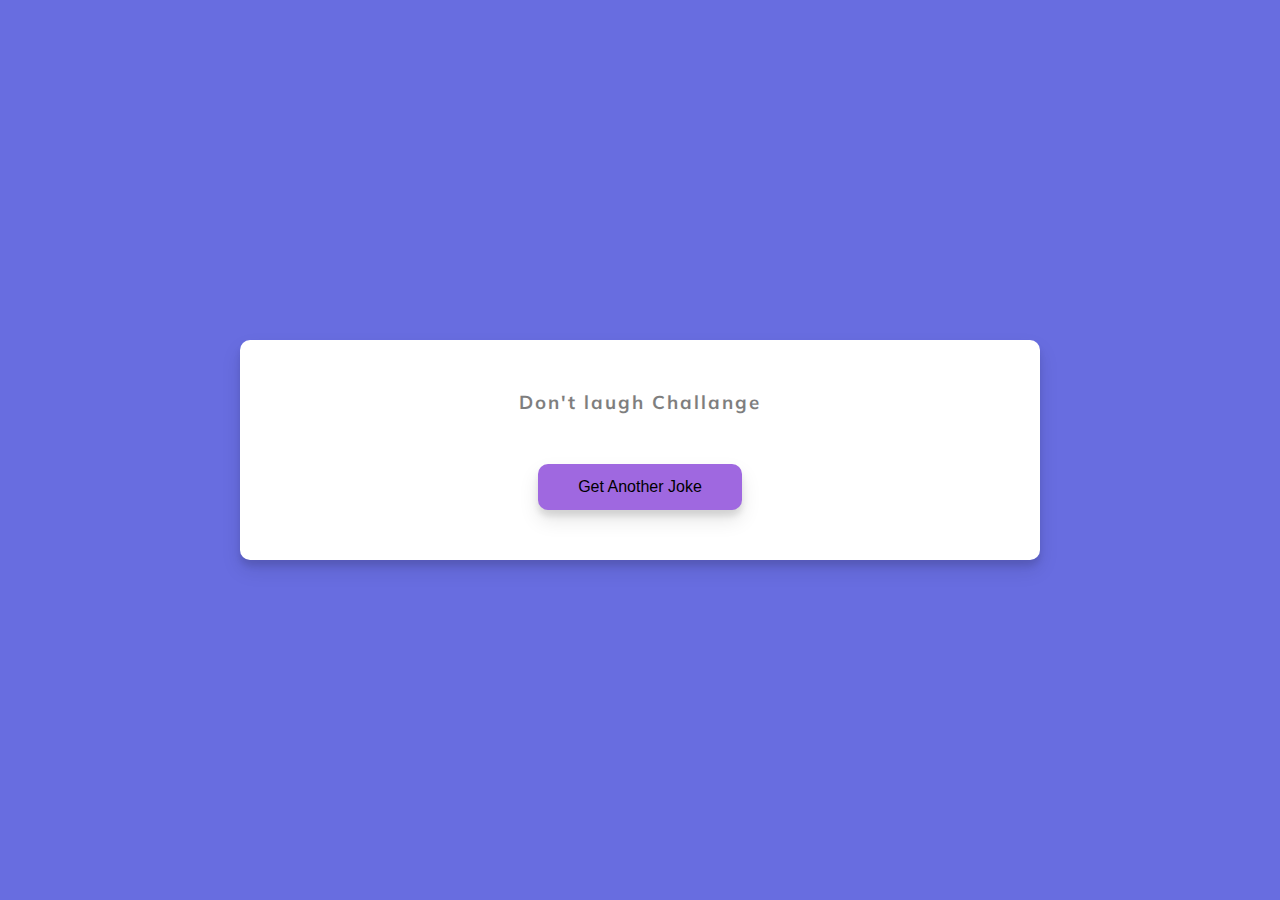
<file: 10_random_joke_generator/index.html>
<!DOCTYPE html>
<html lang="en">
<head>
    <meta charset="UTF-8">
    <meta name="viewport" content="width=device-width, initial-scale=1.0">
    <link rel="stylesheet" href="https://cdnjs.cloudflare.com/ajax/libs/font-awesome/5.15.1/css/all.min.css" integrity="sha512-+4zCK9k+qNFUR5X+cKL9EIR+ZOhtIloNl9GIKS57V1MyNsYpYcUrUeQc9vNfzsWfV28IaLL3i96P9sdNyeRssA==" crossorigin="anonymous" />
    <link rel="stylesheet" href="style.css">
    <title>Random Jokes Generator</title>
</head>
<body>
    <div class="container">
         <h3>Don't laugh Challange</h3>
        <div id="joke" class="joke">

        </div>       
        <button id="jokeBtn" class="btn">
            Get Another Joke
        </button>
    </div>
    <script src="script.js"></script>
</body>
</html>
</file>
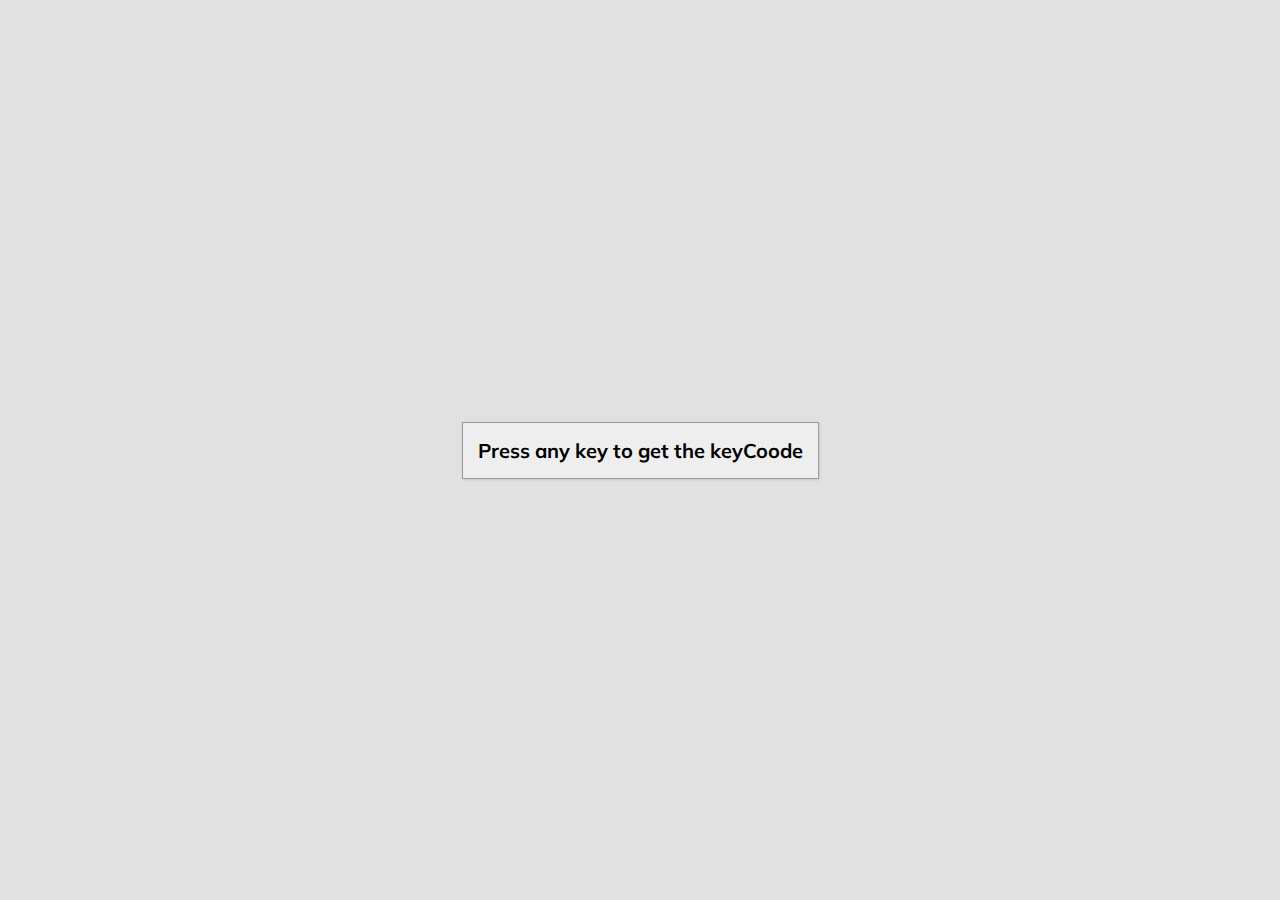
<file: 11_keycodes/index.html>
<!DOCTYPE html>
<html lang="en">
<head>
    <meta charset="UTF-8">
    <meta name="viewport" content="width=device-width, initial-scale=1.0">
    <link rel="stylesheet" href="https://cdnjs.cloudflare.com/ajax/libs/font-awesome/5.15.1/css/all.min.css" integrity="sha512-+4zCK9k+qNFUR5X+cKL9EIR+ZOhtIloNl9GIKS57V1MyNsYpYcUrUeQc9vNfzsWfV28IaLL3i96P9sdNyeRssA==" crossorigin="anonymous" />
    <link rel="stylesheet" href="style.css">
    <title>Event KeyCodes</title>
</head>
<body>
    <div id="insert">
       
        <div class="key">
            Press any key to get the keyCoode
        </div>
    </div>
    <script src="script.js"></script>
</body>
</html>
</file>
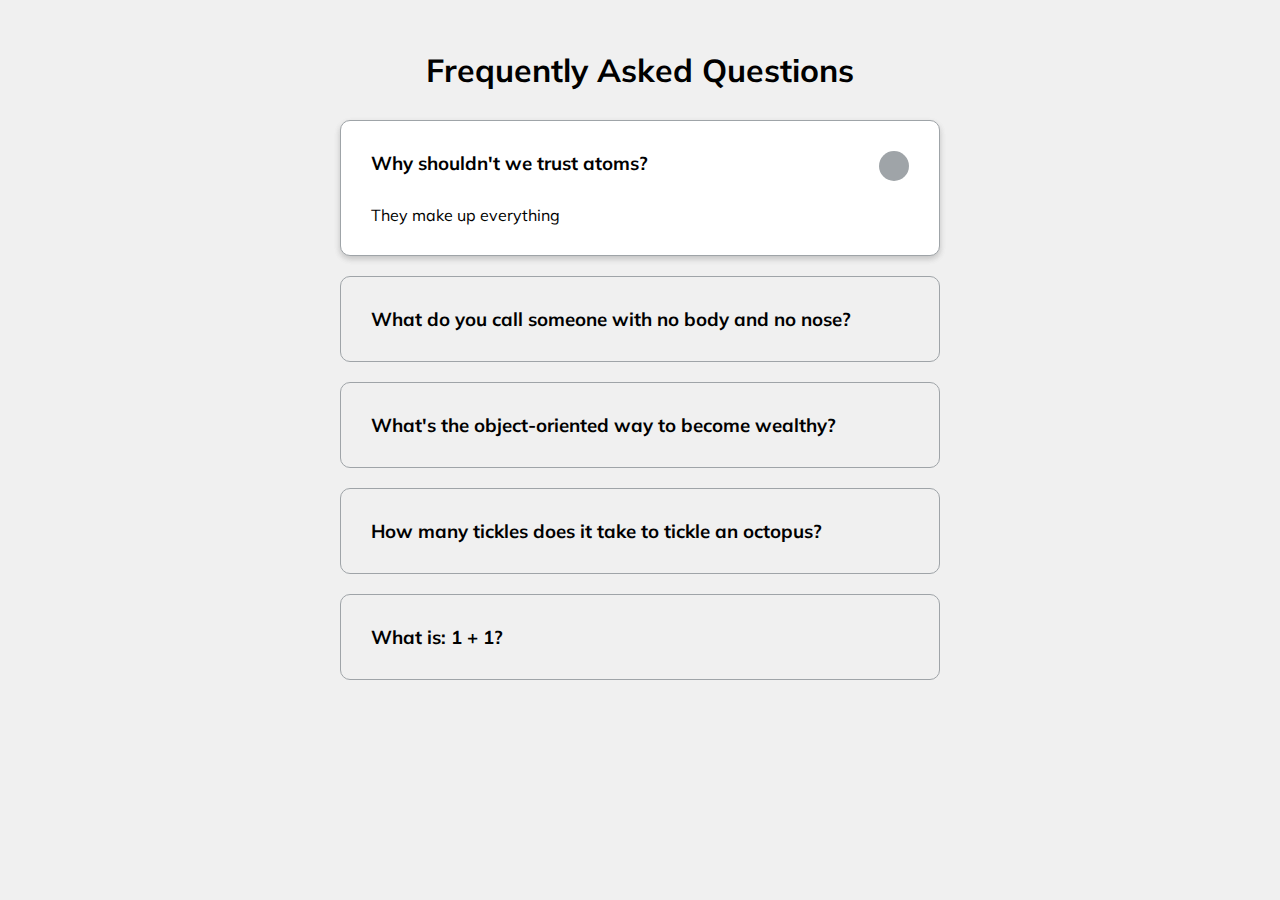
<file: 12_FAQ_collapse/index.html>
<!DOCTYPE html>
<html lang="en">
  <head>
    <meta charset="UTF-8" />
    <meta name="viewport" content="width=device-width, initial-scale=1.0" />
    <link rel="stylesheet" href="https://cdnjs.cloudflare.com/ajax/libs/font-awesome/5.14.0/css/all.min.css" integrity="sha512-1PKOgIY59xJ8Co8+NE6FZ+LOAZKjy+KY8iq0G4B3CyeY6wYHN3yt9PW0XpSriVlkMXe40PTKnXrLnZ9+fkDaog==" crossorigin="anonymous" />
    <link rel="stylesheet" href="style.css" />
    <title>FAQ</title>
  </head>
  <body>
    <h1>Frequently Asked Questions</h1>
    <div class="faq-container">
      <div class="faq active">
        <h3 class="faq-title">
          Why shouldn't we trust atoms?
        </h3>

        <p class="faq-text">
          They make up everything
        </p>

        <button class="faq-toggle">
          <i class="fas fa-chevron-down"></i>
          <i class="fas fa-times"></i>
        </button>
      </div>

      <div class="faq">
        <h3 class="faq-title">
          What do you call someone with no body and no nose?
        </h3>
        <p class="faq-text">
          Nobody knows.
        </p>
        <button class="faq-toggle">
          <i class="fas fa-chevron-down"></i>
          <i class="fas fa-times"></i>
        </button>
      </div>
      
      <div class="faq">
        <h3 class="faq-title">
          What's the object-oriented way to become wealthy?
        </h3>
        <p class="faq-text">
          Inheritance.
        </p>
        <button class="faq-toggle">
          <i class="fas fa-chevron-down"></i>
          <i class="fas fa-times"></i>
        </button>
      </div>
      
      <div class="faq">
        <h3 class="faq-title">
          How many tickles does it take to tickle an octopus?
        </h3>
        <p class="faq-text">
          Ten-tickles!
        </p>
        <button class="faq-toggle">
          <i class="fas fa-chevron-down"></i>
          <i class="fas fa-times"></i>
        </button>
      </div>
      
      <div class="faq">
        <h3 class="faq-title">
          What is: 1 + 1?
        </h3>
        <p class="faq-text">
          Depends on who are you asking.
        </p>
        <button class="faq-toggle">
          <i class="fas fa-chevron-down"></i>
          <i class="fas fa-times"></i>
        </button>
      </div>
    </div>
    <script src="script.js"></script>
  </body>
</html>
</file>
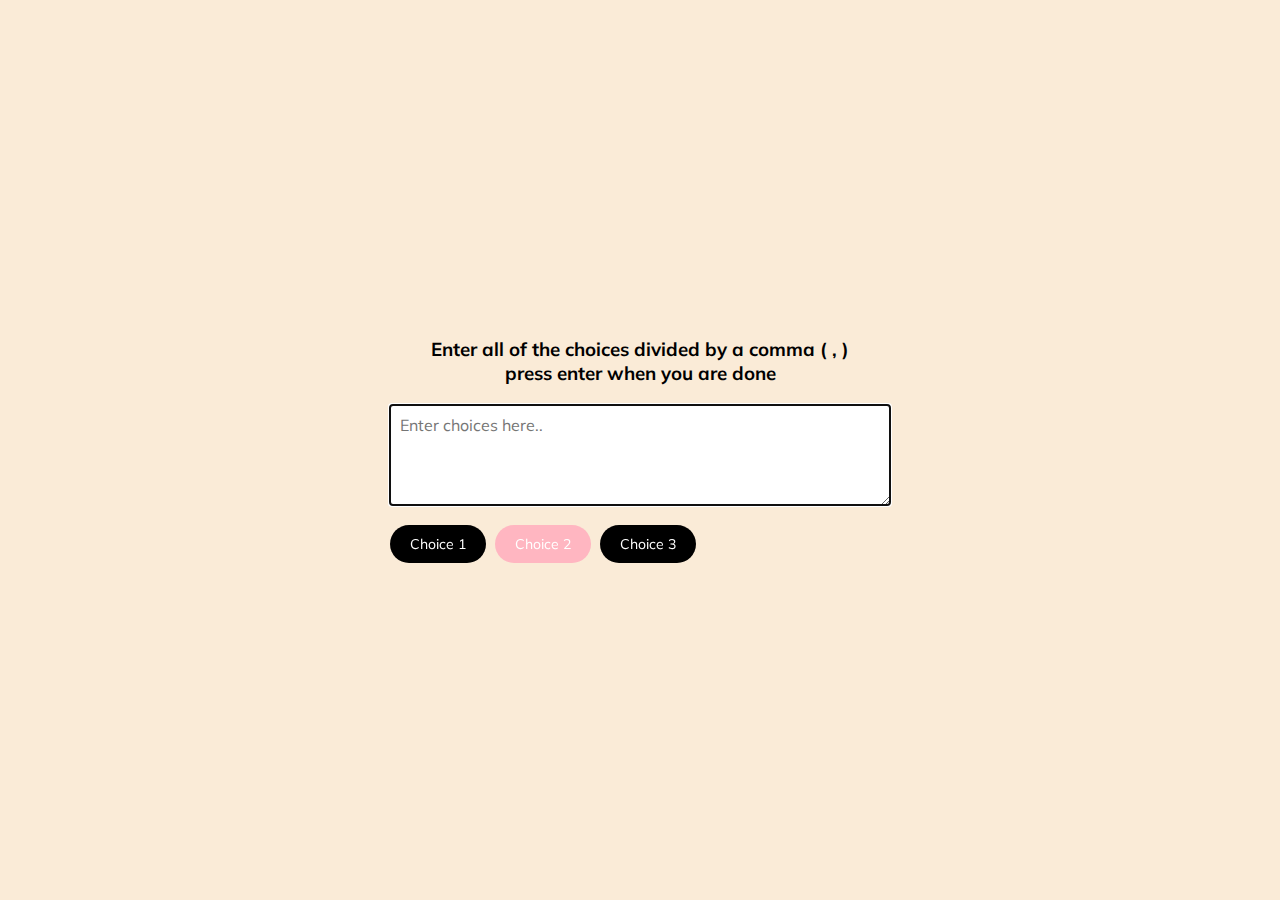
<file: 13_random_choice_picker/index.html>
<!DOCTYPE html>
<html lang="en">
  <head>
    <meta charset="UTF-8" />
    <meta name="viewport" content="width=device-width, initial-scale=1.0" />
    <link
      rel="stylesheet"
      href="https://cdnjs.cloudflare.com/ajax/libs/font-awesome/5.15.1/css/all.min.css"
      integrity="sha512-+4zCK9k+qNFUR5X+cKL9EIR+ZOhtIloNl9GIKS57V1MyNsYpYcUrUeQc9vNfzsWfV28IaLL3i96P9sdNyeRssA=="
      crossorigin="anonymous"
    />
    <link rel="stylesheet" href="style.css" />
    <title>Random Choice Picker</title>
  </head>
  <body>
    <div class="container">
      <h3>
        Enter all of the choices divided by a comma ( , ) <br />
        press enter when you are done
      </h3>
      <textarea id="textarea" placeholder="Enter choices here.."></textarea>

      <div id="tags">
        <span class="tag">Choice 1</span>
        <span class="tag highlight">Choice 2</span>
        <span class="tag">Choice 3</span>
      </div>
    </div>
    <script src="script.js"></script>
  </body>
</html>
</file>
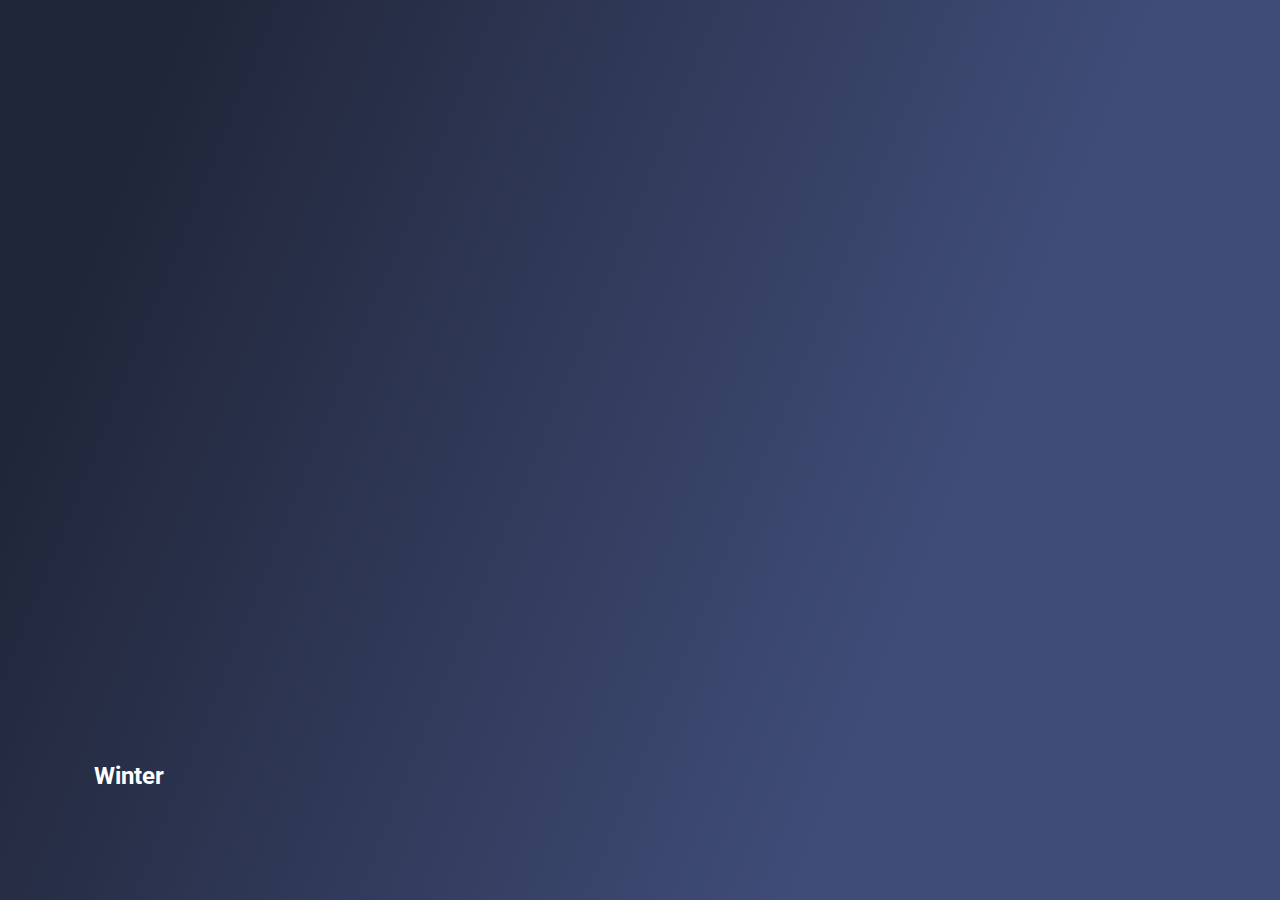
<file: 1_photo_cards/index.html>
<!DOCTYPE html>
<html lang="en">

<head>
  <meta charset="UTF-8" />
  <meta name="viewport" content="width=device-width, initial-scale=1.0" />
  <link rel="stylesheet" href="style.css" />
  <title>Expanding Cards</title>
</head>

<body>

  <div class="container">

    <div class="panel active"
      style="background-image: url('https://unsplash.com/photos/6V9qLAxy3TU/download?force=true&w=640')">

      <h3>Winter</h3>

    </div>
    <div class="panel"
      style="background-image: url('https://unsplash.com/photos/eNWcXCbE5fI/download?force=true&w=640')">

      <h3>Spring</h3>

    </div>

    <div class="panel"
      style="background-image: url('https://unsplash.com/photos/NCP4Gg18VuY/download?force=true&w=640')">

      <h3>Summer</h3>

    </div>

    <div class="panel"
      style="background-image: url('https://images.unsplash.com/photo-1606293222409-85eda35c31fd?ixid=MXwxMjA3fDB8MHxwaG90by1wYWdlfHx8fGVufDB8fHw%3D&ixlib=rb-1.2.1&auto=format&fit=crop&w=750&q=80')">

      <h3>Autumn</h3>

    </div>
    <div class="panel"
      style="background-image: url('https://images.unsplash.com/photo-1550045485-53cab3ec894d?ixid=MXwxMjA3fDB8MHxwaG90by1wYWdlfHx8fGVufDB8fHw%3D&ixlib=rb-1.2.1&auto=format&fit=crop&w=750&q=80')">

      <h3>New Year's Eve</h3>


    </div>

    <script src="script.js"></script>
</body>

</html>
</file>
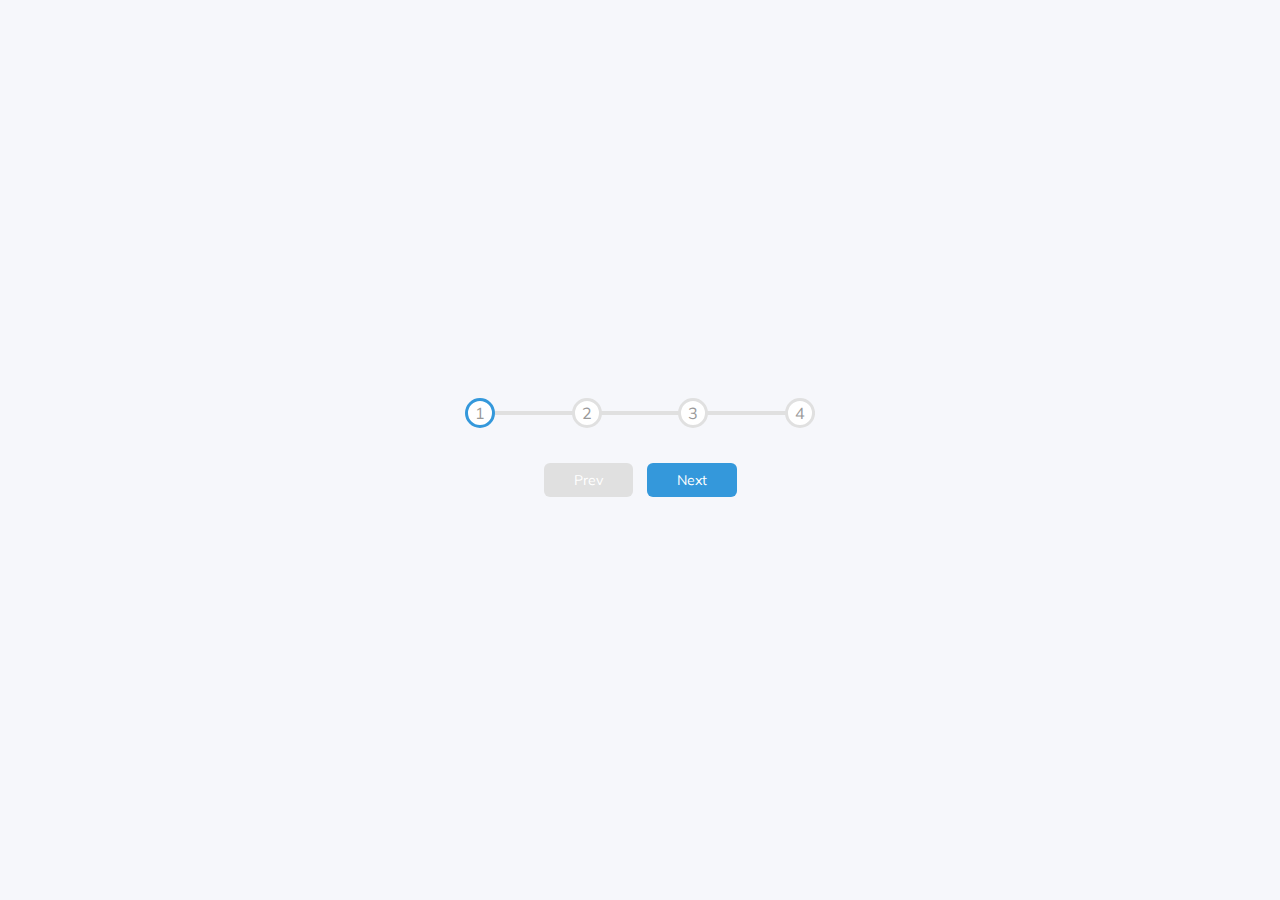
<file: 2_progress_steps/index.html>
<!DOCTYPE html>
<html lang="en">

<head>
    <meta charset="UTF-8">
    <meta name="viewport" content="width=device-width, initial-scale=1.0">
    <link rel="stylesheet" href="style.css">
    <title>Progress Steps</title>
</head>

<body>
    <div class="container">
        <div class="progress-container">
            <div class="progress" id="progress"></div>
            <div class="circle active">1</div>
            <div class="circle">2</div>
            <div class="circle">3</div>
            <div class="circle">4</div>
        </div>
        <button class="btn" id="prev" disabled>Prev</button>
        <button class="btn" id="next">Next</button>
    </div>
    <script src="script.js"></script>
</body>

</html>
</file>
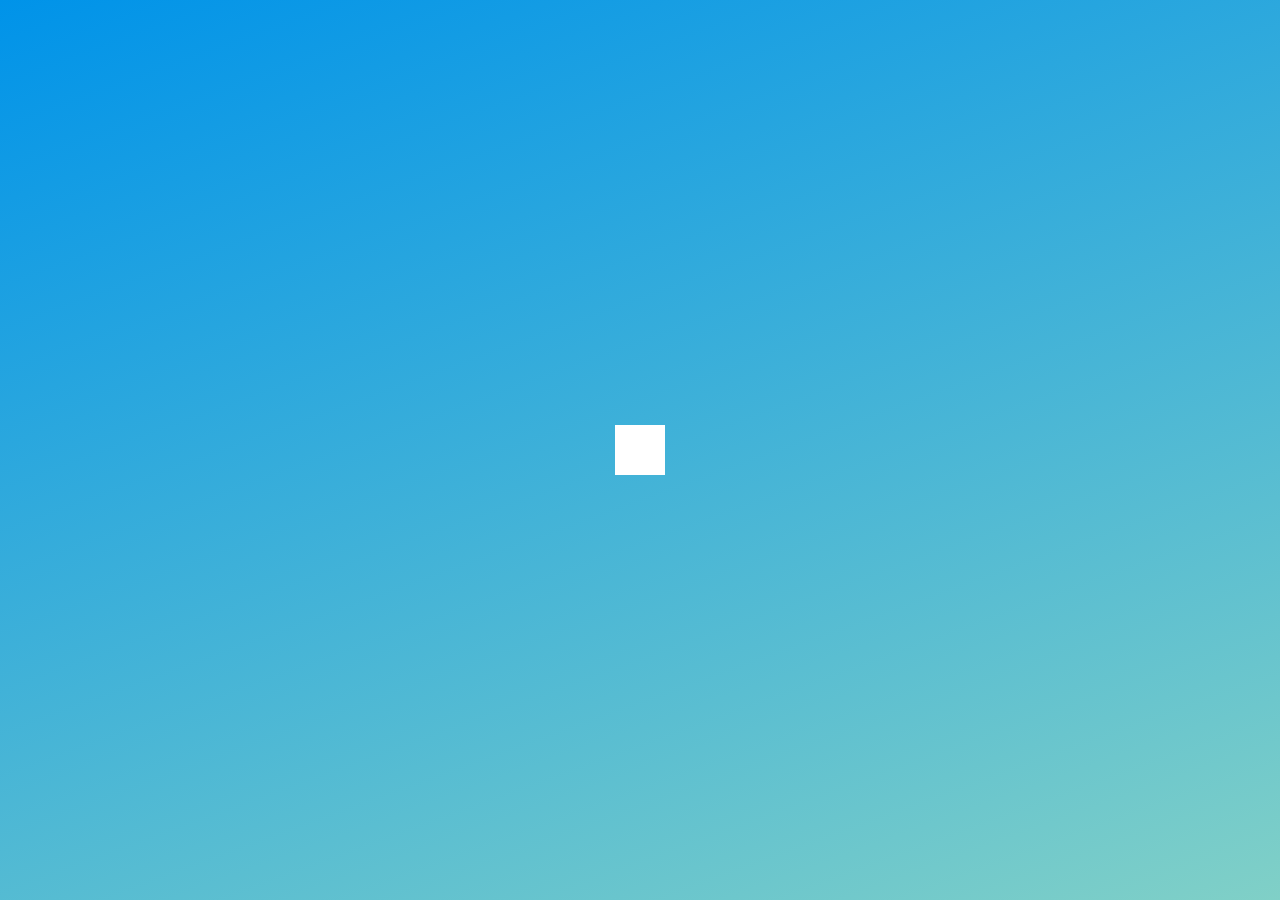
<file: 4_hidden_search_widget/index.html>
<!DOCTYPE html>
<html lang="en">
<head>
    <meta charset="UTF-8">
    <meta name="viewport" content="width=device-width, initial-scale=1.0">
    <link rel="stylesheet" href="https://cdnjs.cloudflare.com/ajax/libs/font-awesome/5.15.1/css/all.min.css" integrity="sha512-+4zCK9k+qNFUR5X+cKL9EIR+ZOhtIloNl9GIKS57V1MyNsYpYcUrUeQc9vNfzsWfV28IaLL3i96P9sdNyeRssA==" crossorigin="anonymous" />
    <link rel="stylesheet" href="style.css">
    <title>Hidden Search widget</title>
</head>
<body>
    <div class="search">
        <input type="text" placeholder="Search.." class="input">
        <button class="btn">
            <i class="fas fa-search"></i>
        </button>
    </div>

    <script src="script.js"></script>
</body>
</html>
</file>
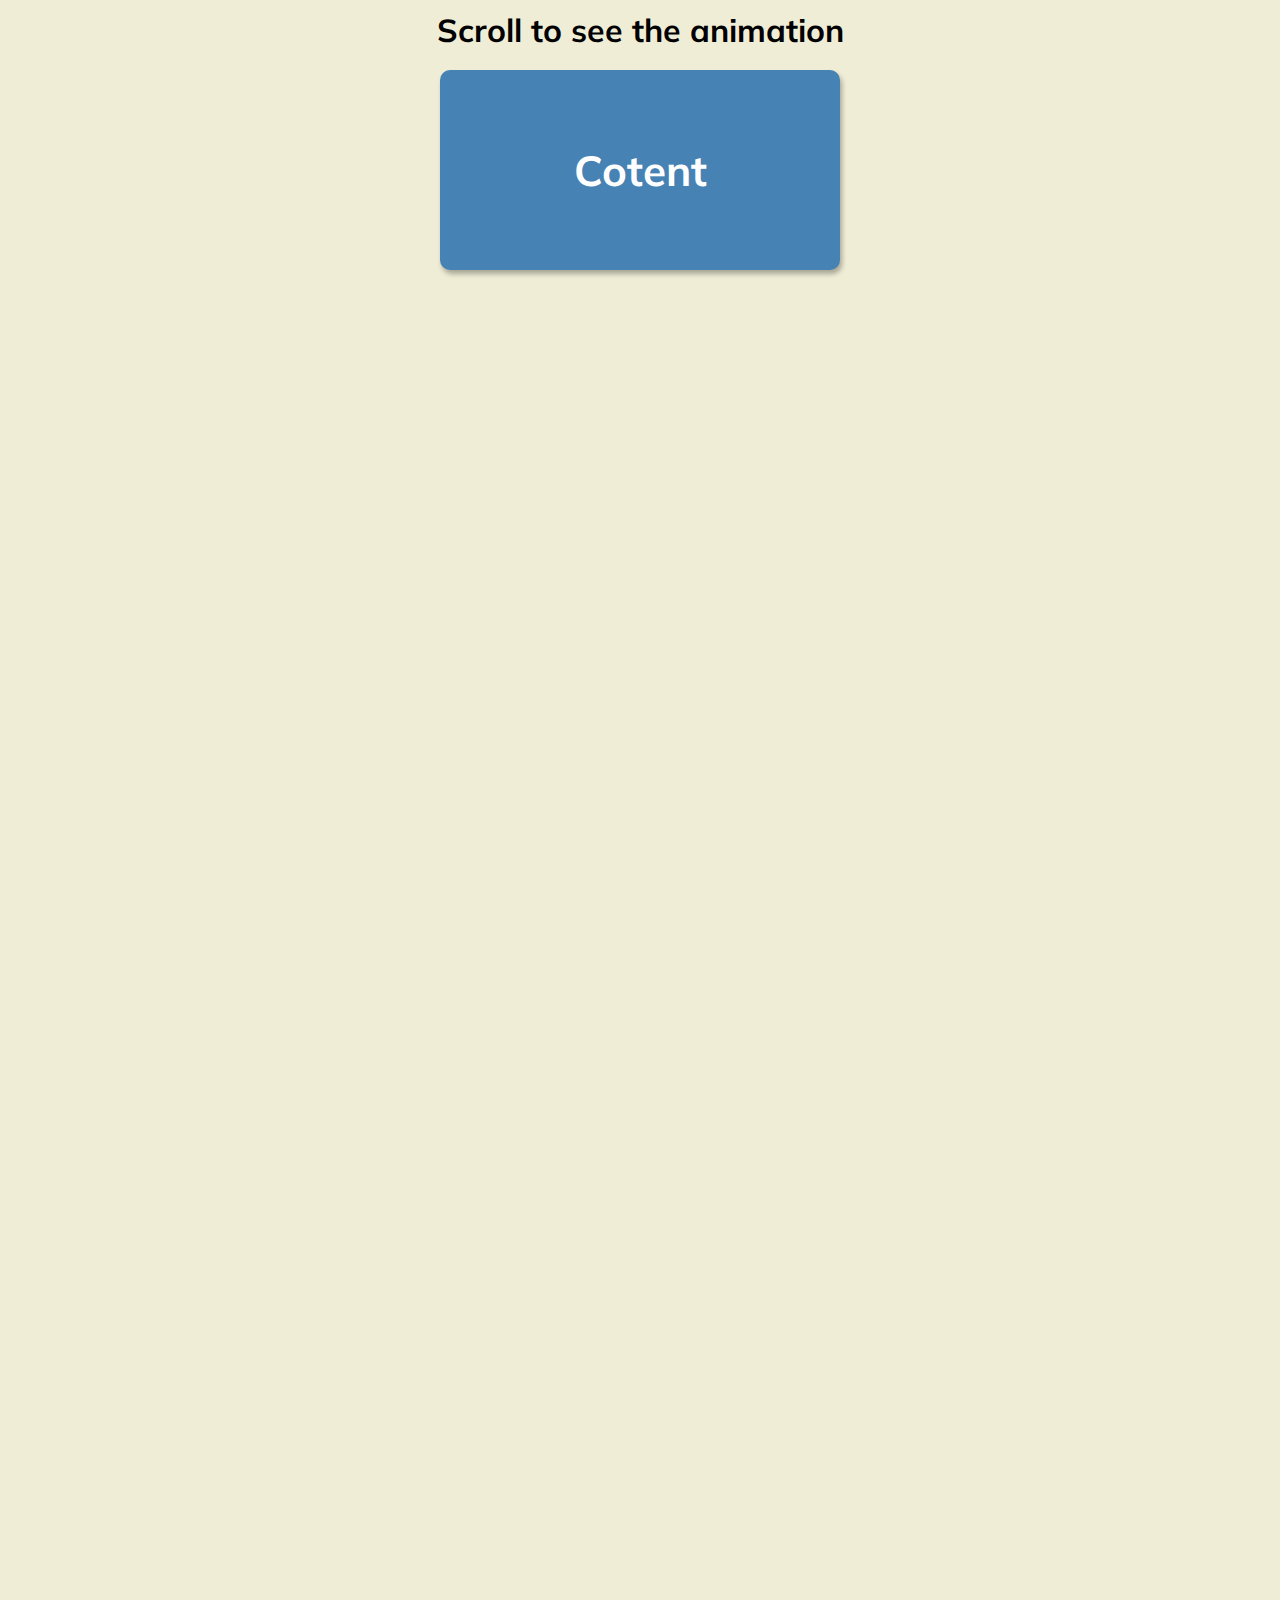
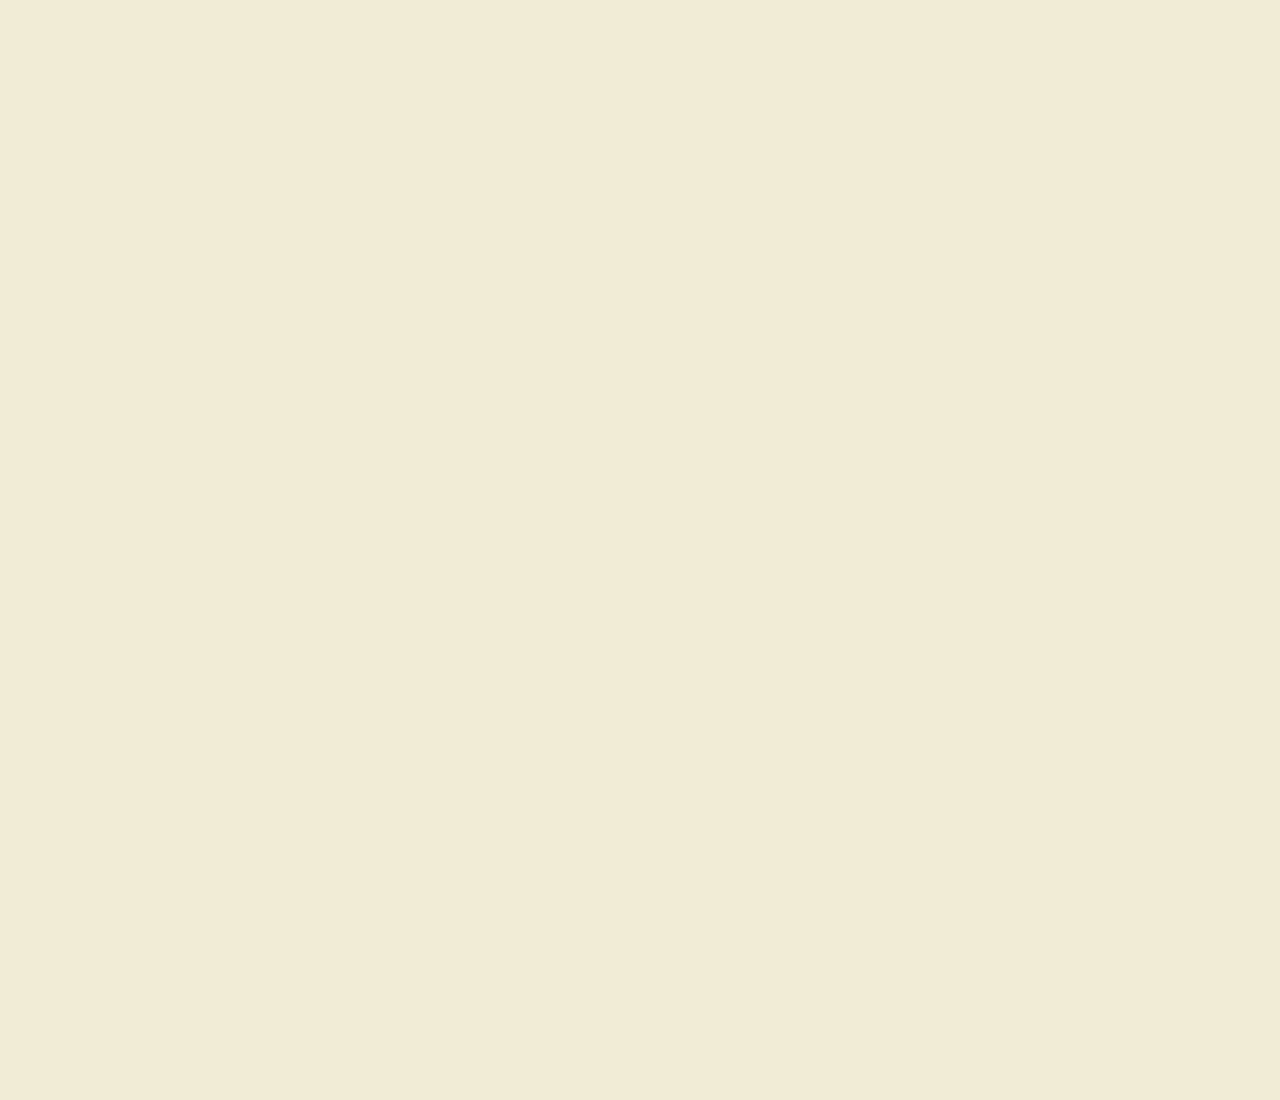
<file: 6_scroll_animation/index.html>
<!DOCTYPE html>
<html lang="en">
<head>
    <meta charset="UTF-8">
    <meta name="viewport" content="width=device-width, initial-scale=1.0">
    <link rel="stylesheet" href="https://cdnjs.cloudflare.com/ajax/libs/font-awesome/5.15.1/css/all.min.css" integrity="sha512-+4zCK9k+qNFUR5X+cKL9EIR+ZOhtIloNl9GIKS57V1MyNsYpYcUrUeQc9vNfzsWfV28IaLL3i96P9sdNyeRssA==" crossorigin="anonymous" />
    <link rel="stylesheet" href="style.css">
    <title>Scroll animation</title>
</head>
<body>
    <h1>Scroll to see the animation</h1>
    <div class="box show"><h2>Cotent</h2></div>
    <div class="box"><h2>Cotent</h2></div>
    <div class="box"><h2>Cotent</h2></div>
    <div class="box"><h2>Cotent</h2></div>
    <div class="box"><h2>Cotent</h2></div>
    <div class="box"><h2>Cotent</h2></div>
    <div class="box"><h2>Cotent</h2></div>
    <div class="box"><h2>Cotent</h2></div>
    <div class="box"><h2>Cotent</h2></div>
    <div class="box"><h2>Cotent</h2></div>
    <div class="box"><h2>Cotent</h2></div>
    <div class="box"><h2>Cotent</h2></div>
    <script src="script.js"></script>
</body>
</html>
</file>
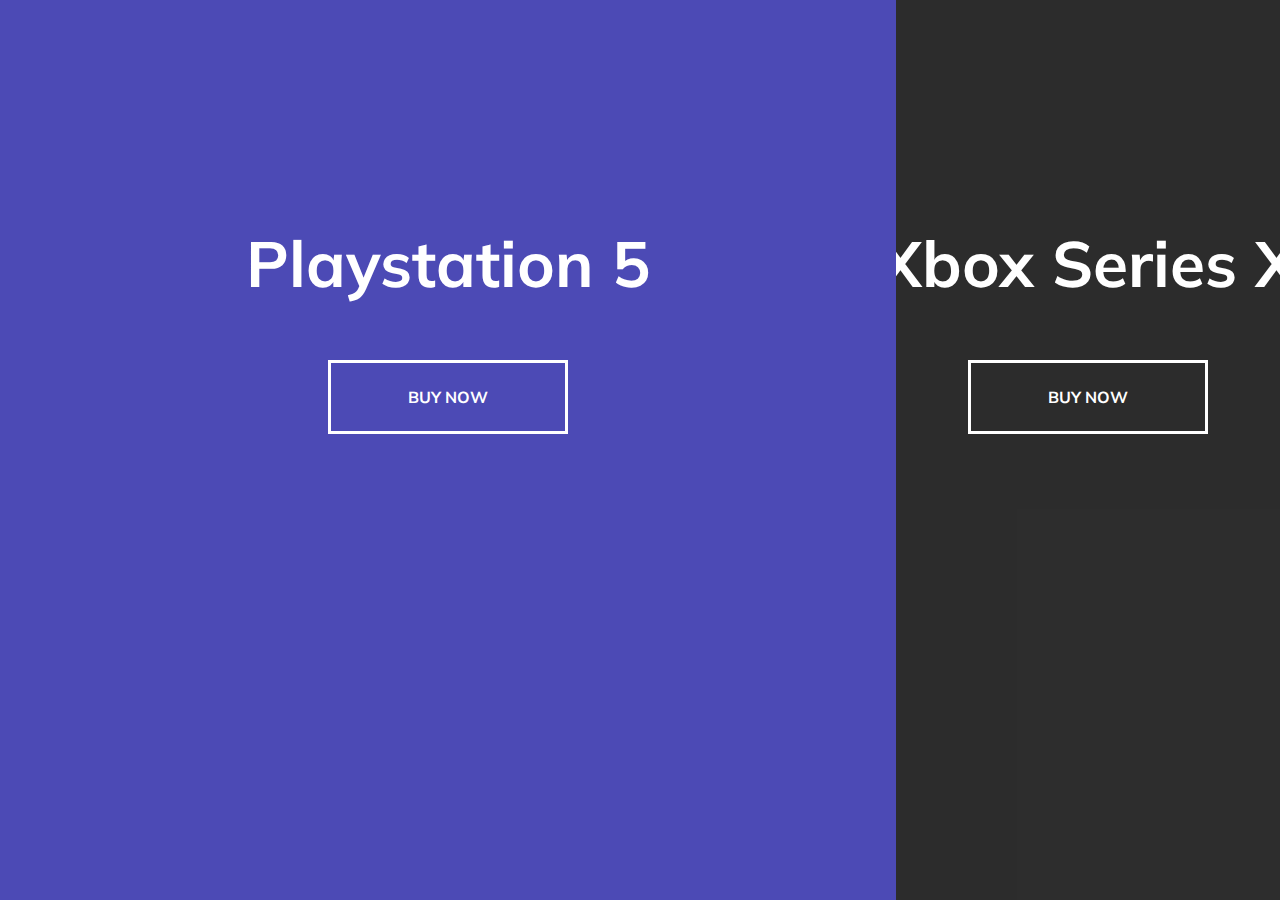
<file: 7_split_landing_page/index.html>
<!DOCTYPE html>
<html lang="en">
<head>
    <meta charset="UTF-8">
    <meta name="viewport" content="width=device-width, initial-scale=1.0">
    <link rel="stylesheet" href="https://cdnjs.cloudflare.com/ajax/libs/font-awesome/5.15.1/css/all.min.css" integrity="sha512-+4zCK9k+qNFUR5X+cKL9EIR+ZOhtIloNl9GIKS57V1MyNsYpYcUrUeQc9vNfzsWfV28IaLL3i96P9sdNyeRssA==" crossorigin="anonymous" />
    <link rel="stylesheet" href="style.css">
    <title>Split Landing Page</title>
</head>
<body>
    <div class="container">
        <div class="split left">
            <h1>Playstation 5</h1>
            <a href="#" class="btn">Buy Now</a>
        </div>
        <div class="split right">
            <h1>Xbox Series X</h1>
            <a href="#" class="btn">Buy Now</a>
        </div>
    </div>

    <script src="script.js"></script>
</body>
</html>
</file>
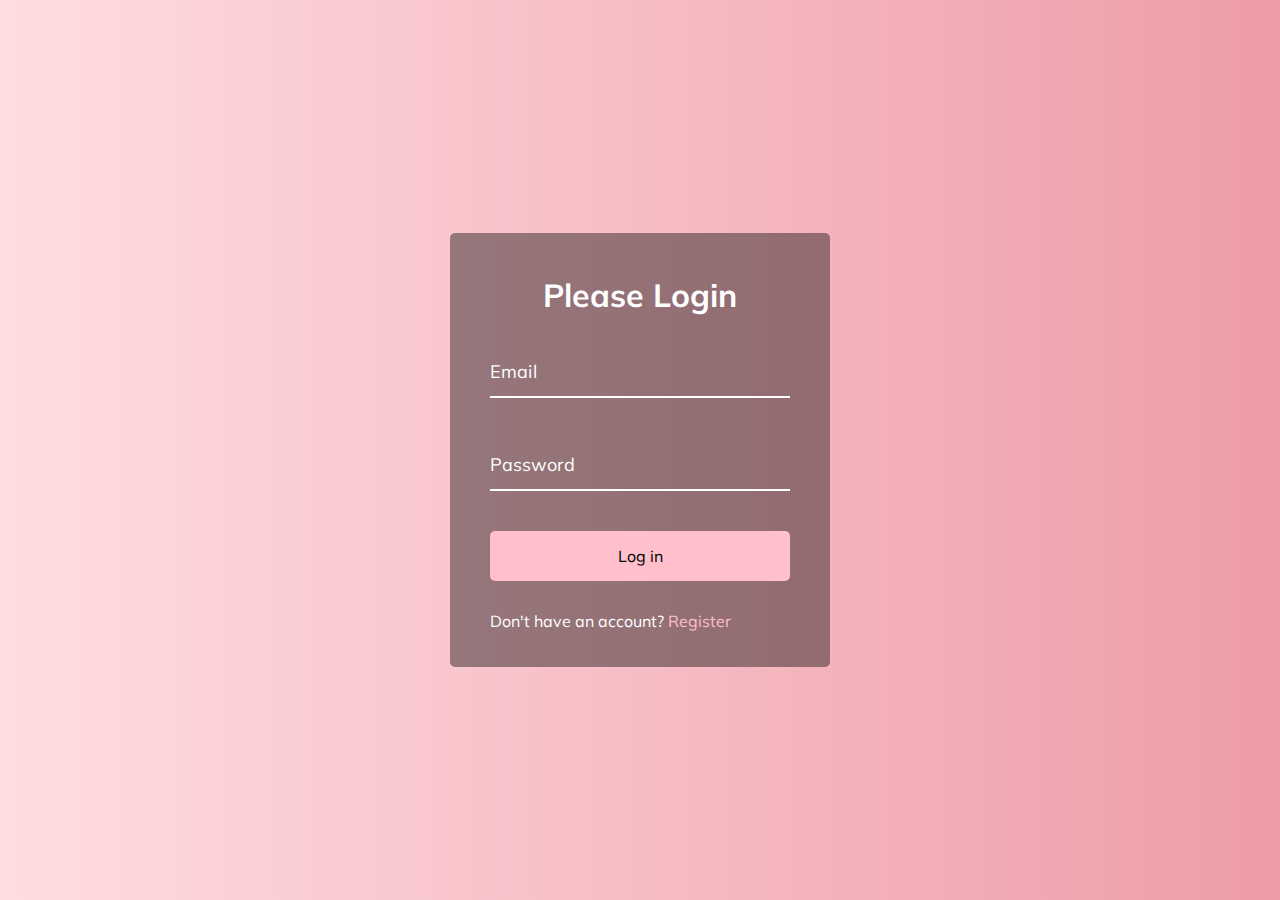
<file: 8_form_wave/index.html>
<!DOCTYPE html>
<html lang="en">
<head>
    <meta charset="UTF-8">
    <meta name="viewport" content="width=device-width, initial-scale=1.0">
    <link rel="stylesheet" href="https://cdnjs.cloudflare.com/ajax/libs/font-awesome/5.15.1/css/all.min.css" integrity="sha512-+4zCK9k+qNFUR5X+cKL9EIR+ZOhtIloNl9GIKS57V1MyNsYpYcUrUeQc9vNfzsWfV28IaLL3i96P9sdNyeRssA==" crossorigin="anonymous" />
    <link rel="stylesheet" href="style.css">
    <title>Form Wave</title>
</head>
<body>
    <div class="container">
        <h1>Please Login</h1>
        <form action="">
            <div class="form-control">
                <input type="text" required>
                <label>Email</label>
            </div>

            <div class="form-control">
                <input type="password" required>
                <label>Password</label>
            </div>

            <button class="btn">
                Log in
            </button>
            <p class="text">Don't have an account?  <a href="#">Register</a></p>
        </form>
    </div>
    <script src="script.js"></script>
</body>
</html>
</file>
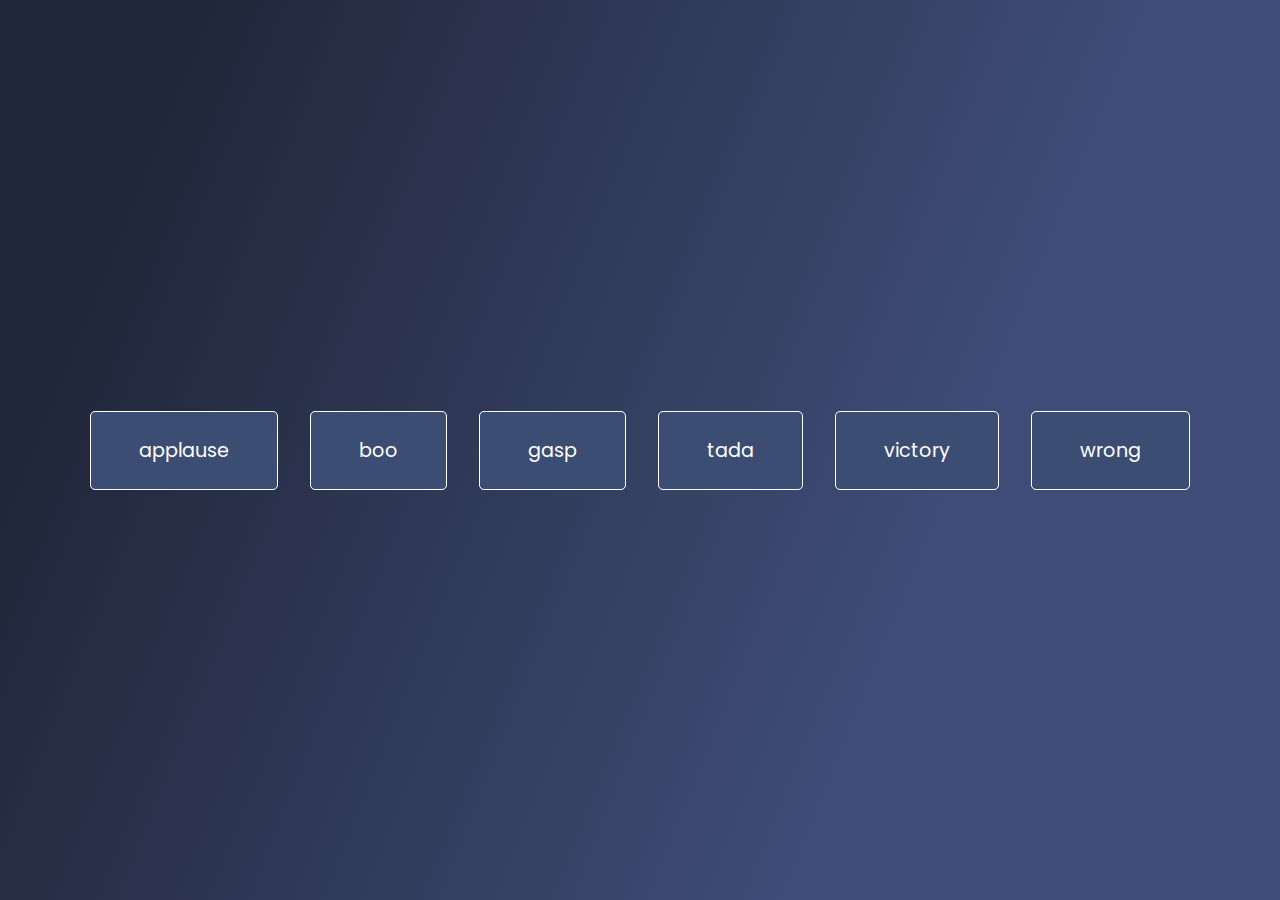
<file: 9_sound_board/index.html>
<!DOCTYPE html>
<html lang="en">
<head>
    <meta charset="UTF-8">
    <meta name="viewport" content="width=device-width, initial-scale=1.0">
    <link rel="stylesheet" href="https://cdnjs.cloudflare.com/ajax/libs/font-awesome/5.15.1/css/all.min.css" integrity="sha512-+4zCK9k+qNFUR5X+cKL9EIR+ZOhtIloNl9GIKS57V1MyNsYpYcUrUeQc9vNfzsWfV28IaLL3i96P9sdNyeRssA==" crossorigin="anonymous" />
    <link rel="stylesheet" href="style.css">
    <title>Sound Board
    </title>
</head>
<body>
    <audio id="applause" src="sounds/applause.mp3 "></audio>
    <audio id="boo" src="sounds/boo.mp3"></audio>
    <audio id="gasp" src="sounds/gasp.mp3"></audio>
    <audio id="tada" src="sounds/tada.mp3 "></audio>
    <audio id="victory" src="sounds/victory.mp3"></audio>
    <audio id="wrong" src="sounds/wrong.mp3"></audio>

    <div id="buttons"></div>
    <script src="script.js"></script>
</body>
</html>
</file>
<file: 10_random_joke_generator/style.css>
@import url("https://fonts.googleapis.com/css?family=Muli&dispaly=swap");

* {
  box-sizing: border-box;
}

body {
  background-color: #686de0;
  font-family: "Muli", sans-serif;
  display: flex;
  flex-direction: column;
  align-items: center;
  justify-content: center;
  height: 100vh;
  overflow: hidden;
  margin: 0;
  padding: 20px;
}

.container {
  background-color: white;
  border-radius: 10px;
  box-shadow: 0 10px 20px rgba(0, 0, 0, 0.1), 0 6px 6px rgba(0, 0, 0, 0.1);
  padding: 50px 20px;
  text-align: center;
  max-width: 100%;
  width: 800px;
}

h3 {
  margin: 0;
  opacity: 0.5;
  letter-spacing: 2px;
}

.joke {
  font-size: 30px;
  letter-spacing: 1px;
  line-height: 40px;
  margin: 50px auto;
  max-width: 600px;
}

.btn {
  background-color: #9f68e0;
  border: 0;
  border-radius: 10px;
  box-shadow: 0 10px 20px rgba(0, 0, 0, 0.1), 0 6px 6px rgba(0, 0, 0, 0.1);
  padding: 14px 40px;
  font-size: 16px;
  cursor: pointer;
}

.btn:focus {
  outline: 0;
}

.btn:active {
  transform: scale(0.98);
}
</file>
<file: 11_keycodes/style.css>
@import url("https://fonts.googleapis.com/css?family=Muli&dispaly=swap");

* {
  box-sizing: border-box;
}

body {
  background-color: #e1e1e1;
  font-family: "Muli", sans-serif;
  display: flex;
  align-items: center;
  justify-content: center;
  text-align: center;
  height: 100vh;
  overflow: hidden;
  margin: 0;
}

.key {
  border: 1px solid #999;
  background-color: #eee;
  box-shadow: 1px 1px 3px rgba(0, 0, 0, 0.1);
  display: inline-flex;
  align-items: center;
  font-size: 20px;
  font-weight: bold;
  padding: 15px;
  flex-direction: column;
  margin: 10px;
  min-width: 150px;
  position: relative;
}

.key small {
  position: absolute;
  top: -24px;
  left: 0;
  text-align: center;
  width: 100%;
  color: #555;
  font-size: 14px;
}
</file>
<file: 12_FAQ_collapse/style.css>
@import url("https://fonts.googleapis.com/css?family=Muli&display=swap");

* {
  box-sizing: border-box;
}

body {
  font-family: "Muli", sans-serif;
  background-color: #f0f0f0;
}

h1 {
  margin: 50px 0 30px;
  text-align: center;
}

.faq-container {
  max-width: 600px;
  margin: 0 auto;
}

.faq {
  background-color: transparent;
  border: 1px solid #9fa4a8;
  border-radius: 10px;
  margin: 20px 0;
  padding: 30px;
  position: relative;
  overflow: hidden;
  transition: 0.3s ease;
}

.faq.active {
  background-color: #fff;
  box-shadow: 0 3px 6px rgba(0, 0, 0, 0.1), 0 3px 6px rgba(0, 0, 0, 0.1);
}

.faq.active::before,
.faq.active::after {
  content: "\f075";
  font-family: "Font Awesome 5 Free";
  color: #2ecc71;
  font-size: 7rem;
  position: absolute;
  opacity: 0.2;
  top: 20px;
  left: 20px;
  z-index: 0;
}

.faq.active::before {
  color: #3498db;
  top: -10px;
  left: -30px;
  transform: rotateY(180deg);
}

.faq-title {
  margin: 0 35px 0 0;
}

.faq-text {
  display: none;
  margin: 30px 0 0;
}

.faq.active .faq-text {
  display: block;
}

.faq-toggle {
  background-color: transparent;
  border: 0;
  border-radius: 50%;
  cursor: pointer;
  display: flex;
  align-items: center;
  justify-content: center;
  font-size: 16px;
  padding: 0;
  position: absolute;
  top: 30px;
  right: 30px;
  height: 30px;
  width: 30px;
}

.faq-toggle:focus {
  outline: 0;
}

.faq-toggle .fa-times {
  display: none;
}

.faq.active .faq-toggle .fa-times {
  color: #fff;
  display: block;
}

.faq.active .faq-toggle .fa-chevron-down {
  display: none;
}

.faq.active .faq-toggle {
  background-color: #9fa4a8;
}
</file>
<file: 13_random_choice_picker/style.css>
@import url("https://fonts.googleapis.com/css?family=Muli&dispaly=swap");

* {
  box-sizing: border-box;
}

body {
  background-color: antiquewhite;
  font-family: "Muli", sans-serif;
  display: flex;
  flex-direction: column;
  align-items: center;
  justify-content: center;
  height: 100vh;
  overflow: hidden;
  margin: 0;
}

h3 {
  color: black;
  margin: 10px 0 20px;
  text-align: center;
}

.container {
  width: 500px;
}

#textarea {
  border: none;
  display: block;
  width: 100%;
  height: 100px;
  font-family: inherit;
  padding: 10px;
  margin: 0 0 20px;
  font-size: 16px;
}

.tag {
  background-color: black;
  color: white;
  border-radius: 50px;
  padding: 10px 20px;
  margin: 0 5px 10px 0;
  font-size: 14px;
  display: inline-block;
}

.tag.highlight {
  background-color: lightpink;
}
</file>
<file: 1_photo_cards/style.css>
@import url('https://fonts.googleapis.com/css?family=Roboto&display=swap');

* {
  box-sizing: border-box;
}

body {
  font-family: 'Roboto', sans-serif;
  display: flex;
  align-items: center;
  justify-content: center;
  height: 100vh;
  overflow: hidden;
  margin: 0;
  background-image: linear-gradient( 112.1deg,  rgba(32,38,57,1) 11.4%, rgba(63,76,119,1) 70.2% );
}

.container{
  display: flex;
  width: 90vw;;
  
}

.panel{
  background-size: cover;
  background-position: center;
  background-repeat: no-repeat;
  height: 80vh;
  border-radius: 50px;
  color: #fff;
  cursor: pointer;
  flex: 0.5;
  margin: 10px;
  position: relative;
  transition: flex 0.7s ease-in;
}

.panel h3{
  font-size: 24px;
  position: absolute;
  bottom: 20px;
  left: 20px;
  margin: 0;
  opacity: 0;
}

.panel.active{
  flex:5;
}

.panel.active h3{
  opacity: 1;
  transition: opacity 0.3s ease-in 0.4s; 
}

@media (max-width: 620px){
  .container{
    width: 100vw;

  }
  .panel:nth-of-type(4),.panel:nth-of-type(5){
    display: none;
  }
}
</file>
<file: 2_progress_steps/style.css>
@import url('https://fonts.googleapis.com/css?family=Muli&dispaly=swap');

:root{
    --line-border-fill:#3498db;
    --line-border-empty:#e0e0e0;
}

*{
    box-sizing: border-box;
}

body{
    background-color: #f6f7fb;
    font-family: 'Muli',sans-serif;
    display: flex;
    align-items: center;
    justify-content: center;
    height: 100vh;
    overflow: hidden;
    margin: 0;
}

.container{
    text-align: center;
}

.progress-container {
    display: flex;
    justify-content: space-between;
    position:relative;
    margin-bottom: 30px;
    max-width: 100%;
    width: 350px;
}

.progress-container::before{
    content: '';
    background-color: var(--line-border-empty);
    position: absolute;
    top: 50%;
    left: 0;
    transform:translateY(-50%);
    height: 4px;
    width: 100%;
    z-index: -1;
}

.progress{
    background-color: var(--line-border-fill);
    position: absolute;
    top: 50%;
    left: 0;
    transform:translateY(-50%);
    height: 4px;
    width: 0%;
    z-index: -1;
    transition: .4s ease;
}

.circle{
    background-color: #fff;
    color: #999;
    border-radius: 50%;
    height: 30px;
    width: 30px;
    display: flex;
    align-items: center;
    justify-content: center;
    border: 3px solid var(--line-border-empty);
    transition: .4s ease;
}

.circle.active{
    border-color: var(--line-border-fill);
}

.btn{
    background-color: var(--line-border-fill);
    color: #fff;
    border: 0;
    border-radius: 6px;
    cursor: pointer;
    font-family: inherit;
    padding: 8px 30px;
    margin: 5px;
    font-size: 14px;
}

.btn:active{
    transform: scale(0.98);
}

.btn:focus{
    outline: 0;
}

.btn:disabled{
    background-color: var(--line-border-empty);
    cursor: not-allowed;
}
</file>
<file: 4_hidden_search_widget/style.css>
@import url("https://fonts.googleapis.com/css?family=Roboto&dispaly=swap");

* {
  box-sizing: border-box;
}

body {
  background-color: #0093e9;
  background-image: linear-gradient(160deg, #0093e9 0%, #80d0c7 100%);

  font-family: "Roboto", sans-serif;
  display: flex;
  flex-direction: column;
  align-items: center;
  justify-content: center;
  height: 100vh;
  overflow: hidden;
  margin: 0;
}

.search {
  position: relative;
  height: 50px;
}

.search .input {
  background-color: #fff;
  border: 0;
  font-size: 18px;
  padding: 15px;
  height: 50px;
  width: 50px;
  transition: width 0.3s ease;
}

.btn {
  background-color: #fff;
  border: 0;
  cursor: pointer;
  font-size: 24px;
  position: absolute;
  top: 0;
  left: 0;
  height: 50px;
  width: 50px;
  transition: transform 0.3s ease;
}

.btn:focus,
.input:focus {
  outline: none;
}

.search.active .input {
  width: 200px;
}

.search.active .btn {
  transform: translateX(198px);
}
</file>
<file: 6_scroll_animation/style.css>
@import url("https://fonts.googleapis.com/css?family=Muli&dispaly=swap");

* {
  box-sizing: border-box;
}

body {
  background-color: #efedd6;
  font-family: "Muli", sans-serif;
  display: flex;
  flex-direction: column;
  align-items: center;
  justify-content: center;
  /* height: 100vh; */
  overflow-x: hidden;
  margin: 0;
}

h1 {
  margin: 10px;
}

.box {
  background-color: steelblue;
  color: white;
  display: flex;
  align-items: center;
  justify-content: center;
  width: 400px;
  height: 200px;
  margin: 10px;
  border-radius: 10px;
  box-shadow: 2px 4px 5px rgba(0, 0, 0, 0.3);
  transform: translateX(400%);
  transition: transform 0.4s ease;
}

.box:nth-of-type(even) {
  transform: translateX(-400%);
}
.box.show {
  transform: translateX(0);
}

.box h2 {
  font-size: 42px;
}
</file>
<file: 7_split_landing_page/style.css>
@import url("https://fonts.googleapis.com/css?family=Muli&dispaly=swap");

:root {
  --left-bg-color: rgba(87, 84, 236, 0.7);
  --right-bg-color: rgba(43, 43, 43, 0.8);
  --left-btn-hover-color: rgba(87, 84, 236, 1);
  --right-btn-hover-color: rgba(28, 122, 28, 1);

  --hover-width: 70%;
  --other-width: 30%;

  --speed: 1000ms;
}

* {
  box-sizing: border-box;
}

body {
  font-family: "Muli", sans-serif;
  height: 100vh;
  overflow: hidden;
  margin: 0;
}

h1 {
  font-size: 4rem;
  color: #fff;
  position: absolute;
  left: 50%;
  top: 20%;
  transform: translateX(-50%);
  white-space: nowrap;
}

.btn {
  display: flex;
  align-items: center;
  justify-content: center;
  position: absolute;
  left: 50%;
  top: 40%;
  transform: translateX(-50%);
  text-decoration: none;
  color: white;
  border: white solid 0.2rem;
  font-size: 1rem;
  width: 15rem;
  padding: 1.5rem;
  font-weight: bold;
  text-transform: uppercase;
}

.split.left .btn:hover {
  background-color: var(--left-btn-hover-color);
  border-color: var(--left-btn-hover-color);
}

.split.right .btn:hover {
  background-color: var(--right-btn-hover-color);
  border-color: var(--right-btn-hover-color);
}

.container {
  position: relative;
  width: 100%;
  height: 100%;
  background-color: #333;
}

.split {
  position: absolute;
  width: 50%;
  height: 100%;
  overflow: hidden;
}

.split.left {
  left: 0;
  background: url("https://unsplash.com/photos/b-bnM85Z35o/download?force=true&w=1920");
  background-repeat: no-repeat;
  background-size: cover;
}
.split.left::before {
  content: "";
  position: absolute;
  width: 100%;
  height: 100%;
  background-color: var(--left-bg-color);
}

.split.right::before {
  content: "";
  position: absolute;
  width: 100%;
  height: 100%;
  background-color: var(--right-bg-color);
}

.split.right,
.split.left,
.split.right::before,
.split.left::before {
  transition: all var(--speed) ease-in-out;
}

.split.right {
  right: 0;
  background: url("https://unsplash.com/photos/FjguBLUTZ4E/download?force=true&w=1920");
  background-repeat: no-repeat;
  background-size: cover;
}

.hover-left .left {
  width: var(--hover-width);
}

.hover-left .right {
  width: var(--other-width);
}

.hover-right .right {
  width: var(--hover-width);
}

.hover-right .left {
  width: var(--other-width);
}

@media (max-width: 800px) {
  h1 {
    font-size: 2rem;
    top: 30%;
  }
  .btn {
    width: 12rem;
    padding: 1.2rem;
  }
}
</file>
<file: 8_form_wave/style.css>
@import url("https://fonts.googleapis.com/css?family=Muli&dispaly=swap");

* {
  box-sizing: border-box;
}

body {
  color: white;
  font-family: "Muli", sans-serif;
  display: flex;
  flex-direction: column;
  align-items: center;
  justify-content: center;
  height: 100vh;
  overflow: hidden;
  margin: 0;
  background: #ee9ca7; /* fallback for old browsers */
  background: -webkit-linear-gradient(
    to right,
    #ffdde1,
    #ee9ca7
  ); /* Chrome 10-25, Safari 5.1-6 */
  background: linear-gradient(
    to right,
    #ffdde1,
    #ee9ca7
  ); /* W3C, IE 10+/ Edge, Firefox 16+, Chrome 26+, Opera 12+, Safari 7+ */
}

.container {
  background-color: rgba(0, 0, 0, 0.4);
  padding: 20px 40px;
  border-radius: 5px;
}

.container h1 {
  text-align: center;
  margin-bottom: 30px;
}

.container a {
  text-decoration: none;
  color: pink;
}

.btn {
  cursor: pointer;
  display: inline-block;
  width: 100%;
  background-color: pink;
  padding: 15px;
  font-family: inherit;
  font-size: 16px;
  border: none;
  border-radius: 5px;
}

.btn:active {
  transform: scale(0.98);
}

.btn:focus {
  outline: 0;
}

.text {
  margin-top: 30px;
}

.form-control {
  position: relative;
  margin: 20px 0 40px;
  width: 300px;
}

.form-control input {
  background-color: transparent;
  border: 0;
  border-bottom: 2px solid white;
  display: block;
  width: 100%;
  padding: 15px 0;
  font-size: 18px;
  color: white;
}

.form-control input:focus,
.form-control input:valid {
  outline: 0;
  border-bottom-color: pink;
}

.form-control label {
  position: absolute;
  top: 15px;
  left: 0;
}

.form-control label span {
  display: inline-block;
  font-size: 18px;
  min-width: 5px;
  transition: 0.3s cubic-bezier(0.68, -0.55, 0.265, 1.55);
}

.form-control input:focus + label span,
.form-control input:valid + label span {
  color: pink;
  transform: translateY(-30px);
}
</file>
<file: 9_sound_board/style.css>
@import url("https://fonts.googleapis.com/css?family=Poppins&dispaly=swap");

* {
  box-sizing: border-box;
}

body {
  /* background-image: linear-gradient(to top, #30cfd0 0%, #330867 100%); */
  background-image: linear-gradient(
    112.1deg,
    rgba(32, 38, 57, 1) 11.4%,
    rgba(63, 76, 119, 1) 70.2%
  );
  font-family: "Poppins", sans-serif;
  display: flex;
  flex-wrap: wrap;
  align-items: center;
  justify-content: center;
  text-align: center;
  height: 100vh;
  overflow: hidden;
  margin: 0;
}

.btn {
  background-image: radial-gradient(
    circle 757px at 14.6% 44.8%,
    rgba(60, 77, 115, 1) 27.7%,
    rgba(0, 194, 209, 1) 95.9%
  );
  border-radius: 5px;
  border: 1px solid white;
  color: white;
  margin: 1rem;
  padding: 1.5rem 3rem;
  font-size: 1.2rem;
  font-family: inherit;
}

.btn:hover {
  opacity: 0.6;
}

.btn:focus {
  outline: none;
  cursor: pointer;
}
</file>
